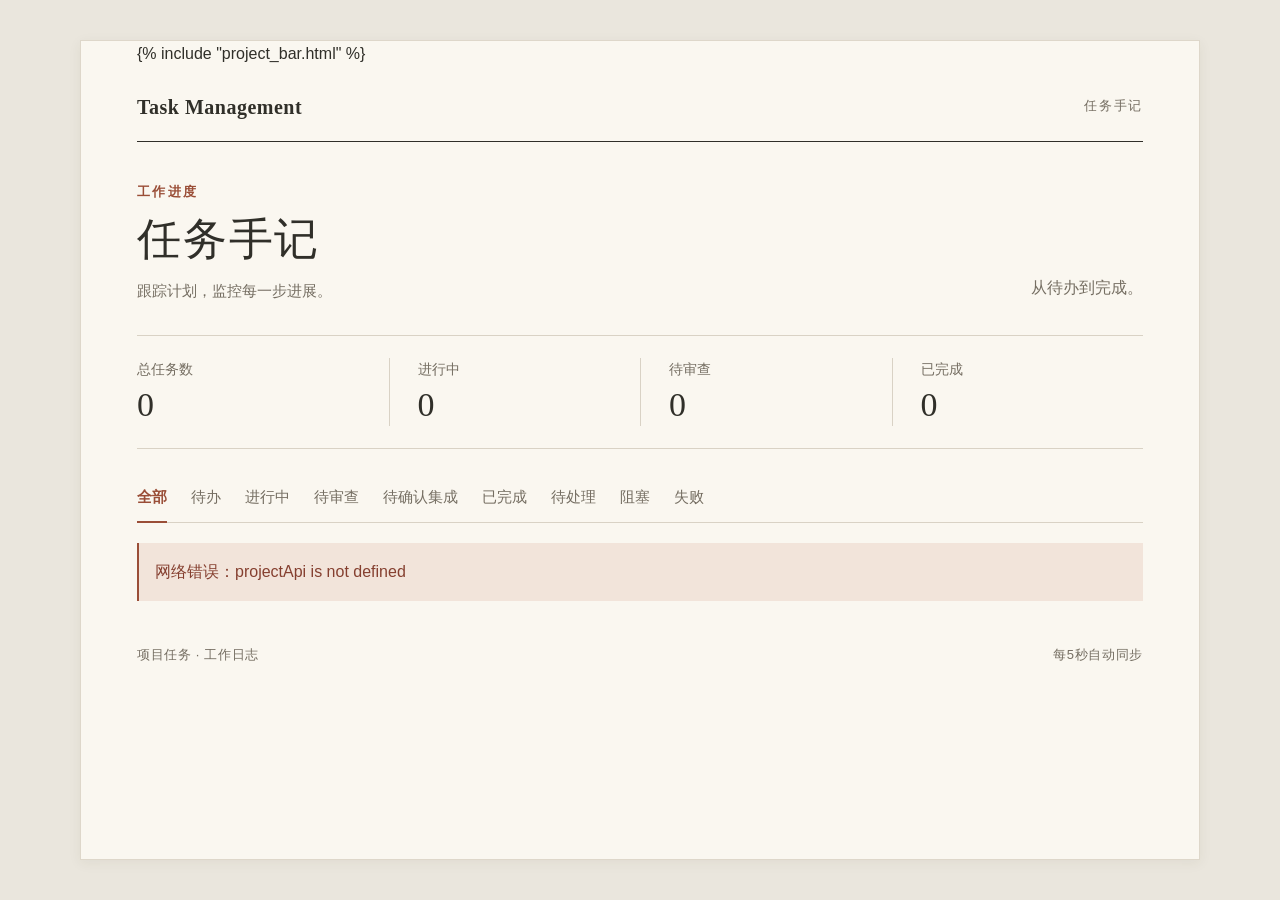
<file: templates/index.html>
<!DOCTYPE html>
<html lang="zh-CN">
<head>
    <meta charset="UTF-8">
    <meta name="viewport" content="width=device-width, initial-scale=1.0">
    <title>Task Management</title>
    <link rel="stylesheet" href="/static/css/style.css">
</head>
<body>
    <main class="container">
        {% include "project_bar.html" %}
        <header>
            <div class="masthead">
                <a href="/" class="brand">Task Management</a>
                <span class="edition">任务手记</span>
            </div>
            <div class="page-heading">
                <div><p class="eyebrow">工作进度</p><h1>任务手记</h1>
                <p class="subtitle">跟踪计划，监控每一步进展。</p></div>
                <span class="page-note">从待办到完成。</span>
            </div>
            <div class="stats-bar" id="statsBar">
                <div class="stat-item">
                    <span class="stat-label">总任务数</span>
                    <span class="stat-value" id="totalTasks">0</span>
                </div>
                <div class="stat-item">
                    <span class="stat-label">进行中</span>
                    <span class="stat-value" id="inProgress">0</span>
                </div>
                <div class="stat-item">
                    <span class="stat-label">待审查</span>
                    <span class="stat-value" id="awaitingReview">0</span>
                </div>
                <div class="stat-item">
                    <span class="stat-label">已完成</span>
                    <span class="stat-value" id="completed">0</span>
                </div>
            </div>
        </header>

        <div class="filters" aria-label="筛选任务">
            <button class="filter-btn active" data-filter="all" aria-pressed="true">全部</button>
            <button class="filter-btn" data-filter="OPEN">待办</button>
            <button class="filter-btn" data-filter="IN_PROGRESS">进行中</button>
            <button class="filter-btn" data-filter="AWAITING_REVIEW">待审查</button>
            <button class="filter-btn" data-filter="AWAITING_INTEGRATION">待确认集成</button>
            <button class="filter-btn" data-filter="DONE">已完成</button>
            <button class="filter-btn" data-filter="PENDING">待处理</button>
            <button class="filter-btn" data-filter="BLOCKED">阻塞</button>
            <button class="filter-btn" data-filter="FAILED">失败</button>
        </div>

        <div id="taskList" class="task-list">
            <div class="loading">加载任务中…</div>
        </div>
        <footer class="sheet-footer"><span>项目任务 · 工作日志</span><span>每5秒自动同步</span></footer>
    </main>

    <script src="/static/js/tasks.js"></script>
</body>
</html>
</file>
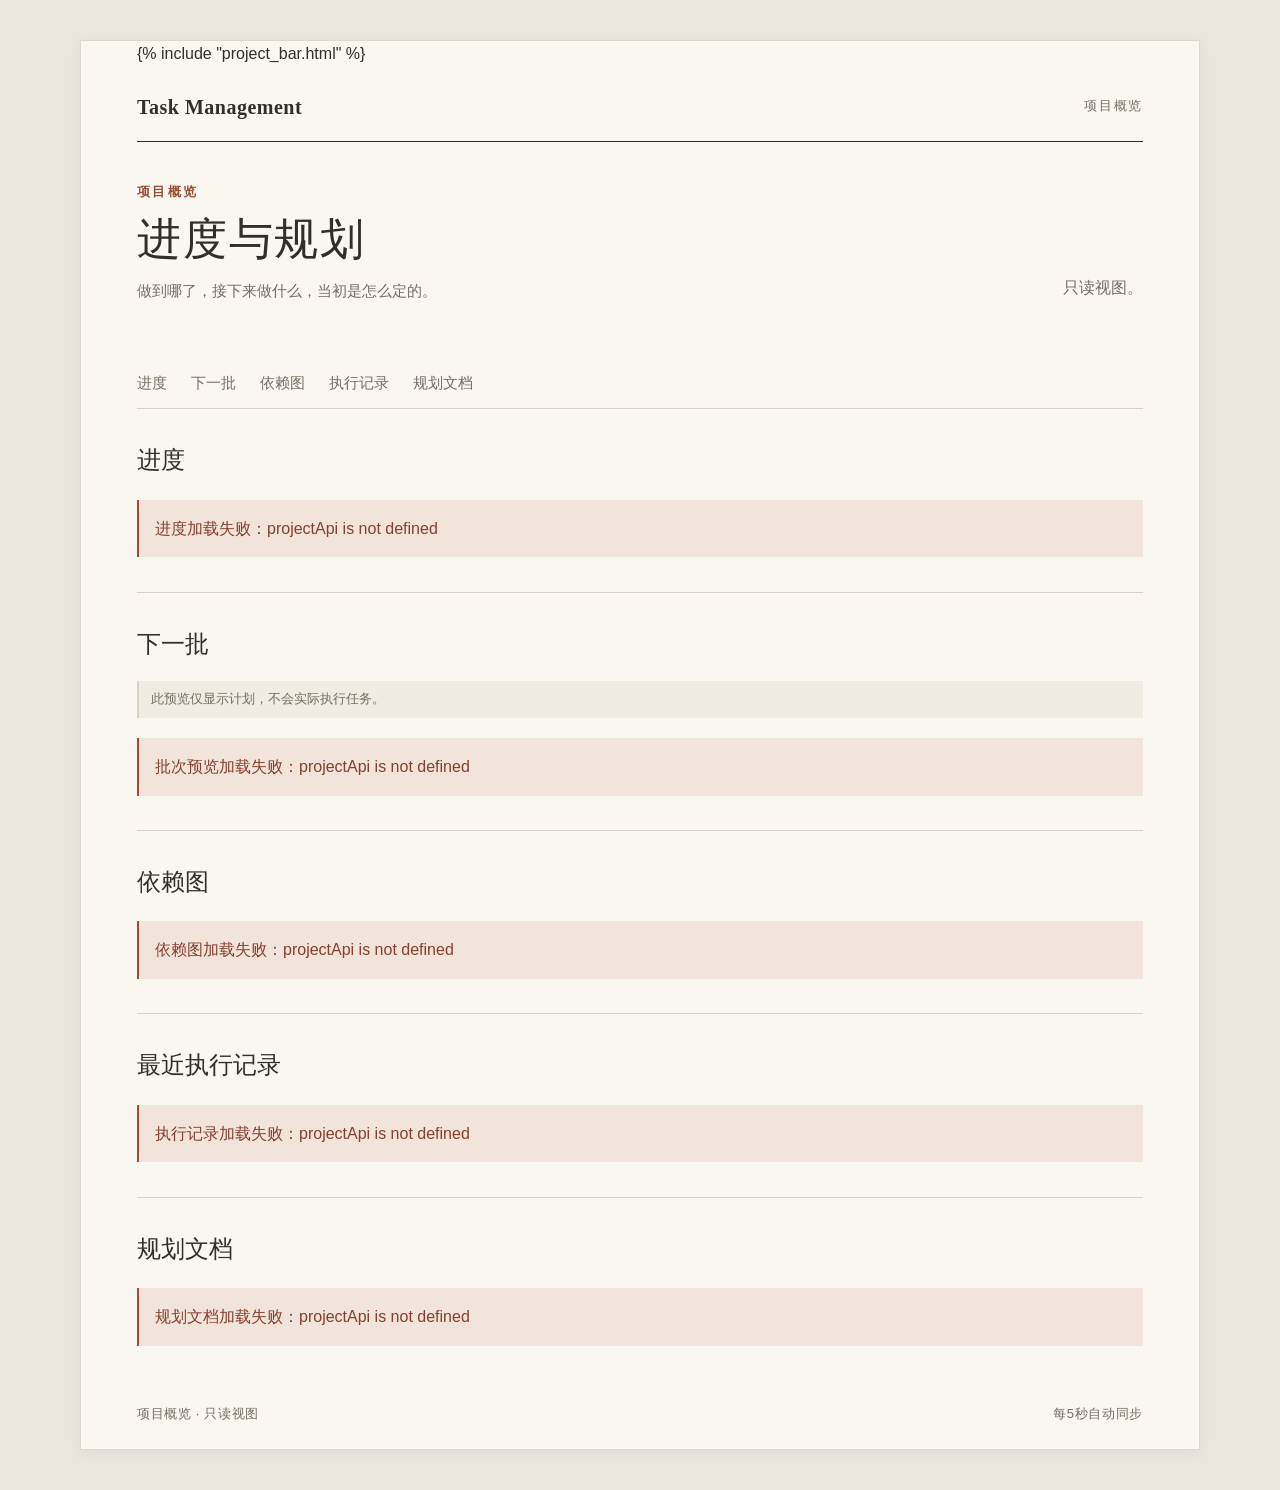
<file: templates/overview.html>
<!DOCTYPE html>
<html lang="zh-CN">
<head>
    <meta charset="UTF-8">
    <meta name="viewport" content="width=device-width, initial-scale=1.0">
    <title>项目概览 - Task Management</title>
    <link rel="stylesheet" href="/static/css/style.css">
    <link rel="stylesheet" href="/static/css/team.css">
    <link rel="stylesheet" href="/static/css/overview.css">
</head>
<body>
    <main class="container">
        {% include "project_bar.html" %}
        <header>
            <div class="masthead">
                <a href="/" class="brand">Task Management</a>
                <span class="edition">项目概览</span>
            </div>
            <div class="page-heading">
                <div>
                    <p class="eyebrow">项目概览</p>
                    <h1>进度与规划</h1>
                    <p class="subtitle">做到哪了，接下来做什么，当初是怎么定的。</p>
                </div>
                <span class="page-note">只读视图。</span>
            </div>
        </header>

        <nav class="filters overview-nav" aria-label="页内导航">
            <a class="filter-btn" href="#progress">进度</a>
            <a class="filter-btn" href="#next">下一批</a>
            <a class="filter-btn" href="#graph">依赖图</a>
            <a class="filter-btn" href="#history">执行记录</a>
            <a class="filter-btn" href="#specs">规划文档</a>
        </nav>

        <section class="team-section" id="progress">
            <h2 class="section-title">进度</h2>
            <div id="progressPanel" class="panel-content"><div class="loading">加载进度中…</div></div>
        </section>

        <section class="team-section" id="next">
            <h2 class="section-title">下一批</h2>
            <p class="batch-notice">此预览仅显示计划，不会实际执行任务。</p>
            <div id="batchPanel" class="panel-content"><div class="loading">加载批次预览中…</div></div>
        </section>

        <section class="team-section" id="graph">
            <h2 class="section-title">依赖图</h2>
            <div id="graphPanel" class="panel-content"><div class="loading">加载依赖图中…</div></div>
        </section>

        <section class="team-section" id="history">
            <h2 class="section-title">最近执行记录</h2>
            <div id="historyPanel" class="panel-content"><div class="loading">加载执行记录中…</div></div>
        </section>

        <section class="team-section" id="specs">
            <h2 class="section-title">规划文档</h2>
            <div id="specsPanel" class="panel-content"><div class="loading">加载规划文档中…</div></div>
        </section>

        <footer class="sheet-footer">
            <span>项目概览 · 只读视图</span>
            <span>每5秒自动同步</span>
        </footer>
    </main>

    <script src="/static/js/markdown.js"></script>
    <script src="/static/js/batch.js"></script>
    <script src="/static/js/overview.js"></script>
</body>
</html>
</file>
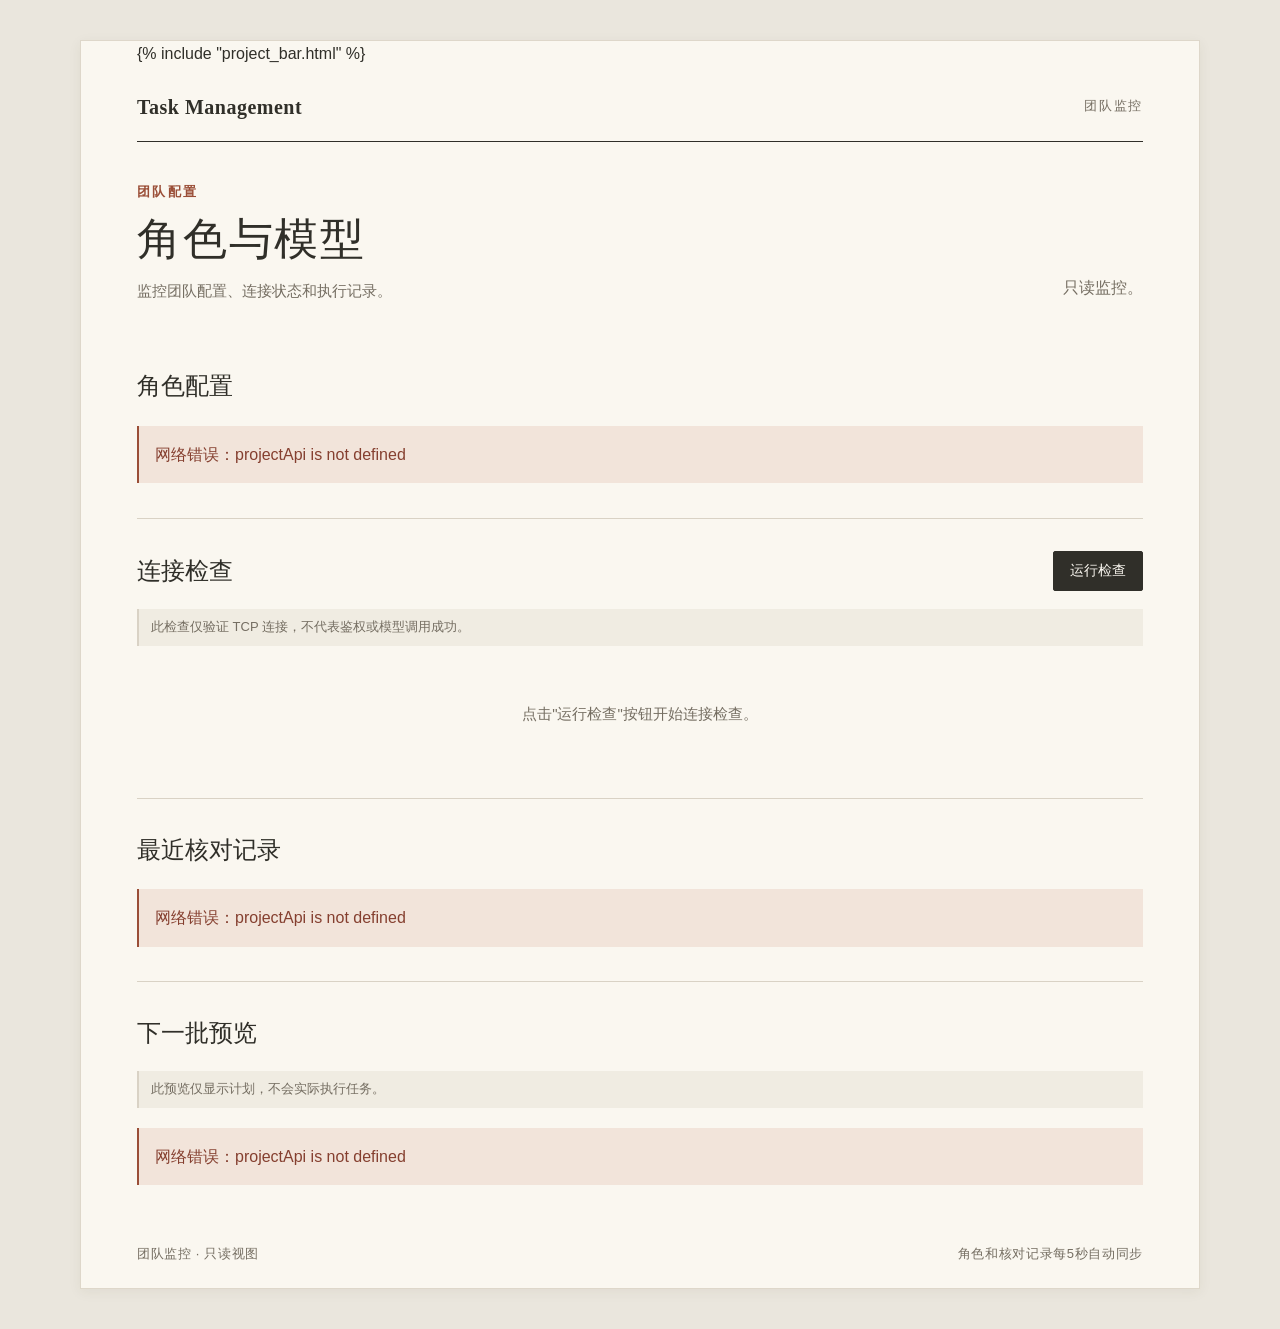
<file: templates/team.html>
<!DOCTYPE html>
<html lang="zh-CN">
<head>
    <meta charset="UTF-8">
    <meta name="viewport" content="width=device-width, initial-scale=1.0">
    <title>团队配置 - Task Management</title>
    <link rel="stylesheet" href="/static/css/style.css">
    <link rel="stylesheet" href="/static/css/team.css">
</head>
<body>
    <main class="container">
        {% include "project_bar.html" %}
        <header>
            <div class="masthead">
                <a href="/" class="brand">Task Management</a>
                <span class="edition">团队监控</span>
            </div>
            <div class="page-heading">
                <div>
                    <p class="eyebrow">团队配置</p>
                    <h1>角色与模型</h1>
                    <p class="subtitle">监控团队配置、连接状态和执行记录。</p>
                </div>
                <span class="page-note">只读监控。</span>
            </div>
        </header>

        <section class="team-section">
            <h2 class="section-title">角色配置</h2>
            <div id="rolesPanel" class="panel-content">
                <div class="loading">加载角色配置中…</div>
            </div>
        </section>

        <section class="team-section">
            <h2 class="section-title">
                连接检查
                <button id="checkButton" class="check-button">运行检查</button>
            </h2>
            <p class="check-notice">此检查仅验证 TCP 连接，不代表鉴权或模型调用成功。</p>
            <div id="checksPanel" class="panel-content">
                <div class="info-message">点击"运行检查"按钮开始连接检查。</div>
            </div>
        </section>

        <section class="team-section">
            <h2 class="section-title">最近核对记录</h2>
            <div id="auditPanel" class="panel-content">
                <div class="loading">加载核对记录中…</div>
            </div>
        </section>

        <section class="team-section">
            <h2 class="section-title">下一批预览</h2>
            <p class="batch-notice">此预览仅显示计划，不会实际执行任务。</p>
            <div id="batchPanel" class="panel-content">
                <div class="loading">加载批次预览中…</div>
            </div>
        </section>

        <footer class="sheet-footer">
            <span>团队监控 · 只读视图</span>
            <span>角色和核对记录每5秒自动同步</span>
        </footer>
    </main>

    <script src="/static/js/batch.js"></script>
    <script src="/static/js/team.js"></script>
</body>
</html>
</file>
<file: static/css/style.css>
/* A quiet paper surface, shared by the index and task sheets. */
:root {
    --desk: #eae6dd;
    --paper: #faf7f0;
    --paper-shade: #f0ece2;
    --ink: #302f29;
    --muted: #756e62;
    --line: #d9d2c5;
    --accent: #9a4e37;
    --serif: 'Iowan Old Style', 'Palatino Linotype', 'Songti SC', 'Noto Serif CJK SC', Georgia, serif;
    --sans: -apple-system, BlinkMacSystemFont, 'Segoe UI', 'PingFang SC', 'Microsoft YaHei', sans-serif;
}
* { box-sizing: border-box; margin: 0; padding: 0; }
body { font-family: var(--sans); background: var(--desk); color: var(--ink); min-height: 100vh; padding: 40px 24px; font-size: 16px; line-height: 1.6; }
::selection { background: #e8d5bc; color: var(--ink); }
a { color: inherit; }
button, select { font: inherit; }
button, a, select { -webkit-tap-highlight-color: transparent; }
:focus-visible { outline: 2px solid var(--accent); outline-offset: 5px; }
.container { max-width: 1120px; margin: 0 auto; background: var(--paper); border: 1px solid #ded7ca; box-shadow: 0 3px 12px #443a2610; padding: 0 56px; min-height: calc(100vh - 80px); }
.masthead { display: flex; align-items: center; justify-content: space-between; gap: 16px; padding: 24px 0 18px; border-bottom: 1px solid var(--ink); }
.brand { font-family: var(--serif); font-size: 20px; font-weight: 600; text-decoration: none; letter-spacing: .025em; }
.edition { color: var(--muted); font-size: 13px; letter-spacing: .13em; }
.page-heading { display: flex; justify-content: space-between; align-items: flex-end; gap: 24px; padding: 40px 0 32px; }
.eyebrow { color: var(--accent); font-size: 13px; letter-spacing: .18em; font-weight: 600; margin-bottom: 10px; }
h1 { font-family: var(--serif); font-size: clamp(32px, 4vw, 44px); font-weight: 500; letter-spacing: .04em; line-height: 1.25; }
.subtitle { color: var(--muted); margin-top: 12px; font-size: 15px; }
.page-note { color: var(--muted); font-family: var(--serif); font-size: 16px; white-space: nowrap; padding-bottom: 3px; }
.stats-bar { display: grid; grid-template-columns: repeat(4, 1fr); border-top: 1px solid var(--line); border-bottom: 1px solid var(--line); padding: 22px 0; }
.stat-item { display: flex; flex-direction: column; padding-left: 28px; border-left: 1px solid var(--line); gap: 3px; }
.stat-item:first-child { padding-left: 0; border: 0; }
.stat-label { color: var(--muted); font-size: 14px; }
.stat-value { font-family: var(--serif); font-size: 34px; line-height: 1.25; font-variant-numeric: tabular-nums; }
.filters { display: flex; gap: 24px; padding-top: 24px; border-bottom: 1px solid var(--line); flex-wrap: wrap; }
.filter-btn { padding: 12px 0; border: 0; border-bottom: 2px solid transparent; margin-bottom: -1px; background: transparent; color: var(--muted); cursor: pointer; font-size: 15px; }
.filter-btn:hover { color: var(--ink); }
.filter-btn.active { border-bottom-color: var(--accent); color: var(--accent); font-weight: 600; }
.task-item { display: block; position: relative; padding: 24px 34px 24px 64px; border-bottom: 1px solid var(--line); text-decoration: none; transition: background-color .15s; }
.task-item:hover { background: var(--paper-shade); }
.task-item::after { content: '↗'; position: absolute; right: 8px; top: 49px; color: var(--muted); font-size: 18px; }
.task-header { display: flex; justify-content: space-between; align-items: center; gap: 12px; margin-bottom: 8px; }
.task-id { font-family: var(--serif); font-size: 17px; color: var(--muted); position: absolute; left: 0; top: 28px; }
.task-status { display: inline-flex; align-items: center; gap: 7px; font-size: 13px; color: var(--muted); line-height: 1.5; white-space: nowrap; }
.task-status::before { content: ''; width: 6px; height: 6px; background: currentColor; border-radius: 50%; flex-shrink: 0; }
.task-status.PENDING { color: #756e62; }
.task-status.TODO, .task-status.OPEN { color: #756e62; }
.task-status.IN_PROGRESS { color: #516879; }
.task-status.AWAITING_REVIEW, .task-status.AWAITING_INTEGRATION { color: #8c672e; }
.task-status.DONE, .task-status.VERIFIED { color: #52644b; }
.task-status.BLOCKED { color: #8c672e; }
.task-status.FAILED, .task-status.REJECTED { color: var(--accent); }
.task-title { font-family: var(--serif); font-size: 22px; font-weight: 500; line-height: 1.5; margin-bottom: 8px; overflow-wrap: anywhere; }
.task-meta { display: flex; gap: 20px; flex-wrap: wrap; color: var(--muted); font-size: 14px; }
.sheet-footer { display: flex; justify-content: space-between; gap: 12px; padding: 24px 0; color: var(--muted); font-size: 13px; letter-spacing: .05em; }
.loading, .empty { text-align: center; padding: 80px 20px; color: var(--muted); }
.empty-mark { font-family: var(--serif); font-size: 34px; color: var(--line); margin-bottom: 10px; }
.empty p + p { margin-top: 8px; font-size: 14px; }
.error { color: #853f2f; background: #f2e4da; border-left: 2px solid var(--accent); padding: 16px; margin: 20px 0; overflow-wrap: anywhere; }

/* Rendered Markdown: task text and planning documents. */
.description { font-size: 17px; line-height: 1.85; overflow-wrap: anywhere; }
.description > * + * { margin-top: 14px; }
.description h4, .description h5, .description h6 { font-family: var(--serif); font-weight: 600; line-height: 1.45; }
.description > * + h4, .description > * + h5, .description > * + h6 { margin-top: 30px; }
.description .md-h1 { font-size: 25px; }
.description .md-h2 { font-size: 21px; padding-bottom: 8px; border-bottom: 1px solid var(--line); }
.description .md-h3 { font-size: 19px; }
.description .md-h4, .description .md-h5, .description .md-h6 { font-size: 17px; }
.description ul, .description ol { padding-left: 1.6em; }
.description li + li, .description li > ul, .description li > ol { margin-top: 8px; }
.description li::marker { color: var(--muted); }
.description .md-task { list-style: none; margin-left: -1.4em; }
.description .md-task input { margin-right: 6px; accent-color: var(--accent); }
.description code { font: .86em/1.6 'SFMono-Regular', Consolas, monospace; background: var(--paper-shade); border: 1px solid var(--line); border-radius: 2px; padding: 1px 5px; }
.description pre { background: var(--paper-shade); border: 1px solid var(--line); border-radius: 2px; padding: 14px 16px; overflow-x: auto; }
.description pre code { background: none; border: 0; padding: 0; white-space: pre; overflow-wrap: normal; }
.description blockquote { border-left: 2px solid var(--line); padding-left: 16px; color: var(--muted); }
.description hr { border: 0; border-top: 1px solid var(--line); }
.description a { color: var(--accent); }
.description strong { font-weight: 600; }
.description .md-table { overflow-x: auto; }
.description table { border-collapse: collapse; }
.description th, .description td { border: 1px solid var(--line); padding: 7px 12px; text-align: left; vertical-align: top; }
.description th { background: var(--paper-shade); font-weight: 600; }
@media (max-width: 700px) {
    body { padding: 12px; }
    .container { padding: 0 24px; min-height: calc(100vh - 24px); }
    .page-heading { padding: 30px 0 24px; }
    .page-note { display: none; }
    .edition { font-size: 13px; letter-spacing: .06em; }
    .brand { font-size: 18px; }
    .stat-item { padding-left: 14px; }
    .stat-value { font-size: 28px; }
    .filters { gap: 18px; row-gap: 0; }
    .task-item { padding-left: 52px; padding-right: 32px; }
    .task-title { font-size: 20px; }
    .task-meta { gap: 8px 14px; }
    .sheet-footer { flex-wrap: wrap; }
}
@media (prefers-reduced-motion: reduce) { * { transition: none !important; } }

/* Project navigation uses the same paper and ink as the task journal. */
.project-bar { display: flex; align-items: center; justify-content: space-between; gap: 20px; padding: 18px 0; border-bottom: 1px solid var(--line); }
.project-picker { display: flex; align-items: center; gap: 12px; min-width: 0; flex: 1; }
.project-nav { display: flex; gap: 16px; }
.project-nav .nav-link { color: var(--muted); text-decoration: none; font-size: 15px; padding: 6px 12px; border-radius: 2px; transition: background-color .15s, color .15s; }
.project-nav .nav-link:hover { color: var(--ink); background: var(--paper-shade); }
.project-picker label { font-size: 13px; color: var(--muted); white-space: nowrap; }
.project-picker select { max-width: 240px; min-width: 100px; border: 0; border-bottom: 1px solid var(--line); color: var(--ink); background: var(--paper); padding: 6px 18px 6px 0; border-radius: 0; }
.project-path { color: var(--muted); font-size: 13px; overflow: hidden; text-overflow: ellipsis; white-space: nowrap; }
.register-toggle { background: none; color: var(--accent); border: 0; font-size: 14px; cursor: pointer; white-space: nowrap; padding: 6px 0; }
.register-project { background: var(--paper-shade); padding: 20px; border-bottom: 1px solid var(--line); }
.register-project p { color: var(--muted); font-size: 14px; }
.register-fields { display: grid; grid-template-columns: 1fr 2fr auto; gap: 16px; align-items: end; margin-top: 14px; }
.register-fields label { display: flex; flex-direction: column; gap: 6px; color: var(--muted); font-size: 13px; min-width: 0; }
.register-fields input { background: var(--paper); border: 1px solid var(--line); border-radius: 2px; padding: 9px; width: 100%; color: var(--ink); font: inherit; font-size: 15px; }
.register-submit { background: var(--ink); border: 1px solid var(--ink); border-radius: 2px; color: var(--paper); padding: 9px 16px; cursor: pointer; font-size: 15px; }
.register-submit:disabled { opacity: .5; cursor: wait; }
#projectMessage:not(:empty) { margin-top: 12px; color: var(--accent); }
@media (max-width: 700px) {
    .project-bar { flex-wrap: wrap; row-gap: 6px; }
    .project-path { display: none; }
    .project-picker { gap: 8px; flex: 1 1 100%; }
    .project-picker select { max-width: none; min-width: 0; flex: 1; }
    .project-nav { gap: 12px; }
    .project-nav .nav-link { font-size: 14px; padding: 4px 8px; }
    .register-fields { grid-template-columns: 1fr; }
}
</file>
<file: static/css/team.css>
/* Team monitoring page styles extending the paper theme */

.team-section {
    padding: 32px 0;
    border-bottom: 1px solid var(--line);
}

.team-section:last-of-type {
    border-bottom: 0;
}

.section-title {
    font-family: var(--serif);
    font-size: 24px;
    font-weight: 500;
    margin-bottom: 18px;
    display: flex;
    align-items: center;
    justify-content: space-between;
    gap: 16px;
}

.check-button {
    background: var(--ink);
    border: 1px solid var(--ink);
    border-radius: 2px;
    color: var(--paper);
    padding: 8px 16px;
    cursor: pointer;
    font-size: 14px;
    transition: opacity 0.15s;
}

.check-button:hover:not(:disabled) {
    opacity: 0.85;
}

.check-button:disabled {
    opacity: 0.5;
    cursor: wait;
}

.check-notice,
.batch-notice {
    color: var(--muted);
    font-size: 13px;
    margin-bottom: 16px;
    padding: 8px 12px;
    background: var(--paper-shade);
    border-left: 2px solid var(--line);
}

.panel-content {
    min-height: 60px;
}

.empty-state {
    text-align: center;
    padding: 40px 20px;
    color: var(--muted);
    font-size: 15px;
    background: var(--paper-shade);
    border-radius: 2px;
}

.info-message {
    text-align: center;
    padding: 40px 20px;
    color: var(--muted);
    font-size: 15px;
}

/* Roles grid */
.roles-grid {
    display: grid;
    grid-template-columns: repeat(auto-fill, minmax(280px, 1fr));
    gap: 20px;
    margin-bottom: 20px;
}

.role-card {
    border: 1px solid var(--line);
    padding: 18px;
    background: var(--paper-shade);
    border-radius: 2px;
}

.role-header {
    display: flex;
    align-items: center;
    justify-content: space-between;
    gap: 12px;
    margin-bottom: 14px;
    padding-bottom: 12px;
    border-bottom: 1px solid var(--line);
}

.role-name {
    font-family: var(--serif);
    font-size: 20px;
    font-weight: 500;
    overflow: hidden;
    text-overflow: ellipsis;
    word-break: break-word;
}

.role-badge {
    font-size: 13px;
    color: var(--muted);
    background: var(--paper);
    padding: 3px 8px;
    border-radius: 2px;
    white-space: nowrap;
    letter-spacing: 0.05em;
}

.role-detail {
    display: flex;
    justify-content: space-between;
    gap: 12px;
    margin-bottom: 8px;
    font-size: 14px;
}

.detail-label {
    color: var(--muted);
    flex-shrink: 0;
}

.detail-value {
    color: var(--ink);
    text-align: right;
    overflow: hidden;
    text-overflow: ellipsis;
    word-break: break-word;
}

.role-description {
    margin-top: 12px;
    padding-top: 12px;
    border-top: 1px solid var(--line);
    color: var(--muted);
    font-size: 14px;
    line-height: 1.5;
}

.parallel-config {
    color: var(--muted);
    font-size: 14px;
    padding: 12px 18px;
    background: var(--paper-shade);
    border-left: 2px solid var(--line);
}

/* Connection checks */
.checks-list {
    display: flex;
    flex-direction: column;
    gap: 12px;
}

.check-item {
    border: 1px solid var(--line);
    padding: 16px;
    background: var(--paper-shade);
    border-radius: 2px;
}

.check-item.check-ok {
    border-left: 3px solid #52644b;
}

.check-item.check-fail {
    border-left: 3px solid var(--accent);
}

.check-header {
    display: flex;
    align-items: center;
    justify-content: space-between;
    gap: 12px;
    margin-bottom: 10px;
}

.check-role {
    font-family: var(--serif);
    font-size: 18px;
    font-weight: 500;
    overflow: hidden;
    text-overflow: ellipsis;
    word-break: break-word;
}

.check-status {
    font-size: 14px;
    white-space: nowrap;
}

.check-ok .check-status {
    color: #52644b;
}

.check-fail .check-status {
    color: var(--accent);
}

.check-config {
    display: flex;
    gap: 20px;
    flex-wrap: wrap;
    color: var(--muted);
    font-size: 14px;
}

.check-problems {
    margin-top: 10px;
    padding-top: 10px;
    border-top: 1px solid var(--line);
    list-style: none;
}

.check-problems li {
    color: var(--accent);
    font-size: 13px;
    margin-bottom: 4px;
    padding-left: 12px;
    position: relative;
}

.check-problems li::before {
    content: '•';
    position: absolute;
    left: 0;
}

/* Audit table */
.audit-table {
    overflow-x: auto;
}

.audit-table table {
    width: 100%;
    border-collapse: collapse;
    font-size: 14px;
}

.audit-table th {
    text-align: left;
    padding: 10px 12px;
    border-bottom: 2px solid var(--line);
    color: var(--muted);
    font-weight: 600;
    font-size: 13px;
    letter-spacing: 0.03em;
}

.audit-table td {
    padding: 12px;
    border-bottom: 1px solid var(--line);
    overflow: hidden;
    text-overflow: ellipsis;
    word-break: break-word;
}

.audit-table tr.audit-ok {
    background: transparent;
}

.audit-table tr.audit-mismatch {
    background: #f8f4ef;
}

.audit-session {
    font-family: var(--serif);
    color: var(--muted);
    font-size: 13px;
    max-width: 120px;
}

.audit-title {
    max-width: 200px;
}

.audit-status {
    white-space: nowrap;
}

.audit-ok .audit-status {
    color: #52644b;
}

.audit-mismatch .audit-status {
    color: var(--accent);
}

/* Batch preview */
.batch-list,
.skipped-list {
    margin-bottom: 24px;
}

.batch-subtitle {
    font-family: var(--serif);
    font-size: 18px;
    font-weight: 500;
    margin-bottom: 12px;
    color: var(--muted);
}

.batch-item {
    border: 1px solid var(--line);
    padding: 14px;
    background: var(--paper-shade);
    border-radius: 2px;
    margin-bottom: 10px;
}

.batch-header {
    display: flex;
    gap: 12px;
    margin-bottom: 8px;
    align-items: baseline;
}

.batch-task-id {
    font-family: var(--serif);
    color: var(--muted);
    font-size: 15px;
    flex-shrink: 0;
}

.batch-title {
    font-size: 16px;
    font-weight: 500;
    overflow: hidden;
    text-overflow: ellipsis;
    word-break: break-word;
}

.batch-details {
    display: flex;
    gap: 16px;
    flex-wrap: wrap;
    color: var(--muted);
    font-size: 14px;
}

.batch-files {
    color: var(--accent);
}

.skipped-item {
    display: flex;
    gap: 12px;
    padding: 10px 14px;
    background: var(--paper-shade);
    border-left: 2px solid var(--line);
    margin-bottom: 8px;
    align-items: baseline;
}

.skipped-id {
    font-family: var(--serif);
    color: var(--muted);
    font-size: 14px;
    flex-shrink: 0;
}

.skipped-reason {
    color: var(--muted);
    font-size: 14px;
    overflow: hidden;
    text-overflow: ellipsis;
    word-break: break-word;
}

/* Mobile responsive */
@media (max-width: 700px) {
    .team-section {
        padding: 24px 0;
    }
    
    .section-title {
        font-size: 20px;
        flex-direction: column;
        align-items: flex-start;
        gap: 12px;
    }
    
    .roles-grid {
        grid-template-columns: 1fr;
        gap: 16px;
    }
    
    .check-header {
        flex-direction: column;
        align-items: flex-start;
    }
    
    .audit-table {
        font-size: 13px;
    }
    
    .audit-table th,
    .audit-table td {
        padding: 8px;
    }
    
    .audit-session {
        max-width: 80px;
    }
    
    .audit-title {
        max-width: 120px;
    }
    
    .batch-header {
        flex-direction: column;
        gap: 6px;
    }
    
    .batch-details {
        gap: 8px 12px;
    }
}

@media (max-width: 390px) {
    .role-name,
    .detail-value,
    .check-role,
    .batch-title {
        word-break: break-all;
    }
}
</file>
<file: static/css/overview.css>
/* Overview page: progress, dependency graph and planning documents on the paper theme. */
html { scroll-behavior: smooth; }
@media (prefers-reduced-motion: reduce) { html { scroll-behavior: auto; } }
.overview-nav .filter-btn { text-decoration: none; }
.team-section { scroll-margin-top: 16px; }
.panel-note { color: var(--muted); font-size: 14px; margin-top: 14px; }

.tone-DONE, .tone-VERIFIED { color: #52644b; }
.tone-IN_PROGRESS { color: #516879; }
.tone-AWAITING_REVIEW, .tone-AWAITING_INTEGRATION, .tone-BLOCKED { color: #8c672e; }
.tone-FAILED, .tone-REJECTED { color: var(--accent); }
.tone-OPEN, .tone-PENDING { color: #b3aa9a; }

/* Progress */
.progress-head { display: flex; align-items: flex-end; justify-content: space-between; gap: 24px 48px; flex-wrap: wrap; margin-bottom: 22px; }
.progress-figure { display: flex; align-items: baseline; gap: 18px; flex-wrap: wrap; }
.progress-rate { font-family: var(--serif); font-size: 64px; line-height: 1; font-variant-numeric: tabular-nums; }
.progress-caption { color: var(--muted); font-size: 16px; }
.progress-facts { display: flex; gap: 16px 40px; flex-wrap: wrap; }
.progress-facts dt { color: var(--muted); font-size: 13px; margin-bottom: 4px; }
.progress-facts dd { font-size: 17px; }
.progress-facts a { color: var(--accent); }
.progress-bar { display: flex; height: 14px; background: var(--paper-shade); border: 1px solid var(--line); border-radius: 2px; overflow: hidden; color: var(--muted); }
.progress-segment { background: currentColor; min-width: 4px; }
.progress-segment + .progress-segment { border-left: 1px solid var(--paper); }
.status-legend { list-style: none; display: flex; flex-wrap: wrap; gap: 8px 32px; margin-top: 16px; }
.status-legend li { display: flex; align-items: baseline; gap: 10px; }
.status-legend .task-status { font-size: 15px; }
.legend-count { font-family: var(--serif); font-size: 20px; font-variant-numeric: tabular-nums; }

/* Dependency graph */
.graph-scroll { overflow-x: auto; padding: 4px 2px 14px; }
.graph-canvas { position: relative; }
.graph-edges { position: absolute; left: 0; top: 0; overflow: visible; pointer-events: none; }
.graph-edge { fill: none; stroke: #a59c8c; stroke-width: 1.5; }
.graph-edge.pending { stroke: var(--accent); stroke-dasharray: 5 5; }
.graph-arrow { fill: #a59c8c; }
.graph-arrow.pending { fill: var(--accent); }
.graph-node { position: absolute; width: 200px; height: 92px; display: flex; flex-direction: column; gap: 6px; padding: 10px 14px; background: var(--paper); border: 1px solid var(--line); border-left: 3px solid currentColor; border-radius: 2px; color: var(--muted); text-decoration: none; overflow: hidden; transition: background-color .15s; }
.graph-node:hover { background: var(--paper-shade); }
.graph-node-head { display: flex; align-items: center; justify-content: space-between; gap: 8px; }
.graph-id { font-family: var(--serif); font-size: 15px; color: var(--muted); }
.graph-title { color: var(--ink); font-size: 15px; line-height: 1.4; display: -webkit-box; -webkit-box-orient: vertical; -webkit-line-clamp: 2; overflow: hidden; overflow-wrap: anywhere; }
.graph-missing { list-style: none; margin-top: 12px; color: var(--accent); font-size: 14px; }

/* Recent runs */
.history-task { min-width: 220px; }
.history-nowrap { white-space: nowrap; }
/* Narrow screens scroll the table sideways instead of squeezing every column. */
#historyPanel table { min-width: 760px; }
.history-task a { color: inherit; text-decoration-color: var(--line); text-underline-offset: 3px; }

/* Planning documents */
.spec-layout { display: grid; grid-template-columns: 270px minmax(0, 1fr); gap: 40px; align-items: start; }
.spec-list { display: flex; flex-direction: column; gap: 8px; position: sticky; top: 16px; max-height: calc(100vh - 32px); overflow-y: auto; }
.spec-item { display: flex; flex-direction: column; gap: 4px; text-align: left; background: transparent; border: 1px solid var(--line); border-left: 3px solid var(--line); border-radius: 2px; padding: 12px 14px; color: var(--ink); cursor: pointer; transition: background-color .15s; }
.spec-item:hover { background: var(--paper-shade); }
.spec-item.active { border-left-color: var(--accent); background: var(--paper-shade); }
.spec-item-title { font-family: var(--serif); font-size: 17px; line-height: 1.4; overflow-wrap: anywhere; }
.spec-item-meta { color: var(--muted); font-size: 13px; overflow-wrap: anywhere; }
.spec-badge { color: var(--accent); }
.spec-document { min-width: 0; }
.spec-document-head { display: flex; justify-content: space-between; gap: 6px 16px; flex-wrap: wrap; color: var(--muted); font-size: 13px; padding-bottom: 12px; margin-bottom: 20px; border-bottom: 1px solid var(--line); overflow-wrap: anywhere; }

@media (max-width: 700px) {
    .progress-rate { font-size: 48px; }
    .progress-facts { gap: 14px 28px; }
    .spec-layout { grid-template-columns: 1fr; gap: 24px; }
    .spec-list { position: static; max-height: none; }
}
</file>
